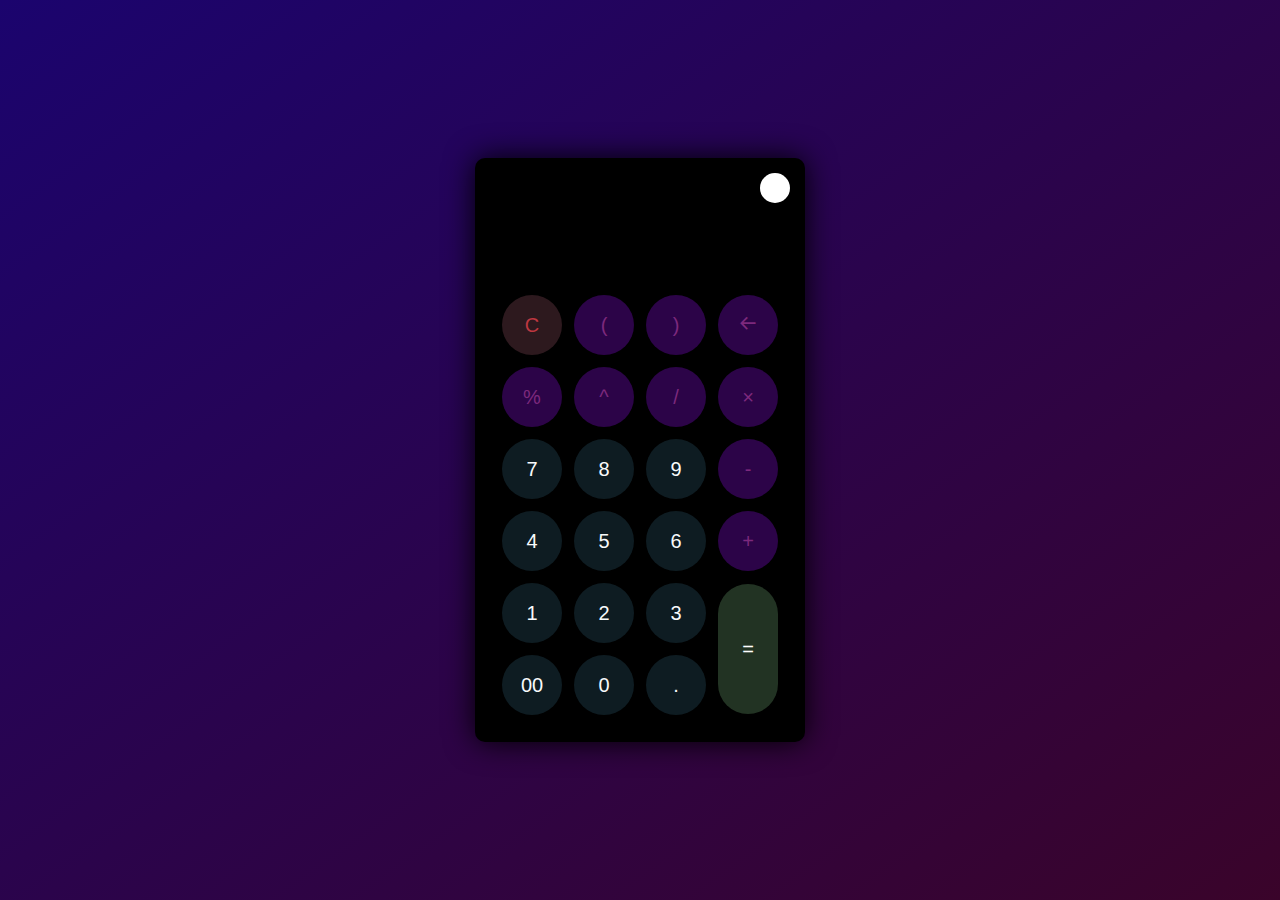
<file: CALCULATER/calculator2.html>
<!DOCTYPE html>
<html lang="en">

<head>
    <meta charset="UTF-8">
    <meta name="viewport" content="width=device-width, initial-scale=1.0">
    <title>Calculator</title>
    <link rel="stylesheet" href="./calculator3.css">
    <link href='https://unpkg.com/boxicons@2.1.4/css/boxicons.min.css' rel='stylesheet'>
</head>

<body>
    <div class="container">
        <div class="calculator dark">
            <div class="theme-toggle active">
                <i class="toggle-icon "></i>
            </div>
            <div class="display-screen">
                <input type="text" id="display" value="">
            </div>
            <div class="buttons">
                <table>
                    <tr>
                        <td><button class="btn-operator" id="clear">C</button></td>
                        <td><button class="btn-operator" id="(">(</button></td>
                        <td><button class="btn-operator" id=")">)</button></td>
                        <td><button class="btn-operator" id="backspace"><i class='bx bx-arrow-back'></i></button></td>
                    </tr>
                    <tr>
                        <td><button class="btn-operator" id="%">%</button></td>
                        <td><button class="btn-operator" id="^">^</button></td>
                        <td><button class="btn-operator" id="/">/</button></td>
                        <td><button class="btn-operator" id="x">&times;</button></td>
                    </tr>
                    <tr>
                        <td><button class="btn-number" id="7">7</button></td>
                        <td><button class="btn-number" id="8">8</button></td>
                        <td><button class="btn-number" id="9">9</button></td>
                        <td><button class="btn-operator" id="-">-</button></td>
                    </tr>
                    <tr>
                        <td><button class="btn-number" id="4">4</button></td>
                        <td><button class="btn-number" id="5">5</button></td>
                        <td><button class="btn-number" id="6">6</button></td>
                        <td><button class="btn-operator" id="+">+</button></td>
                    </tr>
                    <tr>
                        <td><button class="btn-number" id="1">1</button></td>
                        <td><button class="btn-number" id="2">2</button></td>
                        <td><button class="btn-number" id="3">3</button></td>
                        <td rowspan="2"><button class="btn-equal" id="equal">=</button></td>
                    </tr>
                    <tr>
                        <td><button class="btn-number" id="00">00</button></td>
                        <td><button class="btn-number" id="0">0</button></td>
                        <td><button class="btn-number" id=".">.</button></td>
                    </tr>
                </table>
            </div>
        </div>
    </div>

    <script src="./calculator5.js"></script>
</body>

</html>
</file>
<file: CALCULATER/calculator3.css>
*{
    padding: 0;
    margin: 0;
    box-sizing: border-box;
    outline: 0;
    transition: all 0.5s ease;
}


:root{
    --black : #000;
    --white : #fff;
    --icon-color: var(--white);
    --calc-bg-color: #000000;
    --display-color: #f8fafd;
    --clear-bg-color: #2d191e;
    --clear-color: #bd3740;
    --num-bg-color: #0e1c22;
    --num-color: #f8fafb;
    --op-bg-color: #2c0448;
    --op-color: #7d297d;
    --eql-bg-color: #223323;
    --eql-color: var(--white); 
    --shadow-color: var(--black);
}

.light{
    --black : #000;
    --white : #fff;
    --icon-color: #333;
    --calc-bg-color: var(--white);
    --display-color : #0a1e23;
    --clear-bg-color: #ffd5d8;
    --clear-color: #fc4552;
    --num-bg-color: #c4eaff;
    --num-color: var(--black);
    --op-bg-color: #ffd0fd;
    --op-color: #907f8f;
    --eql-bg-color: #adf9e7;
    --eql-color: var(--black);
    --shadow-color: grey;
}

body{
    font-family: sans-serif;
    background-image: linear-gradient(to bottom right, rgb(27, 4, 110), rgb(58, 4, 42));
}

.container{
    height: 100vh;
    width: 100vw;
    display: grid;
    place-items: center;
}

.calculator{
    position: relative;
    height: auto;
    width: auto;
    padding: 20px;
    border-radius: 10px;
    box-shadow: 0 0 30px var(--shadow-color);
}

.theme-toggle{
    position: absolute;
    top: 30px;
    right: 30px;
    cursor: pointer;
    z-index: 1;
}


.theme-toggle::before{
    content: '';
    height: 30px;
    width: 30px;
    position: absolute;
    top: 50%;
    transform: translate(-50%, -50%);
    border-radius: 50%;
    z-index: -1;
}

#display{
    margin: 0 10px;
    height: 50px;
    width: auto;
    max-width: 270px;
    display: flex;
    align-items: flex-end;
    justify-content: flex-end;
    font-size: 30px;
    margin-bottom: 20px;
    margin: 40px auto 20px auto;
    overflow-x: scroll;
    overflow-x: auto;
    border-radius: 5px;
    text-align: right;
    color: var(--black);
}

#display{
    background-color: var(--calc-bg-color);
    border: none;
    color: var(--display-color);
}

#display::-webkit-scrollbar{
    display: block;
    height: 3px;
}

button{
    height: 60px;
    width: 60px;
    border: 0;
    border-radius: 30px;
    margin: 5px;
    font-size: 20px;
    cursor: pointer;
    transition: all 200ms ease;
}

svg{
    width: 30px;
    margin: auto;
}

button:hover{
    transform: scale(1.1);
}

button#equal{
    height: 130px;
}


/* Dark and Light Thene */

.theme-toggle::before{
    background-color: var(--icon-color);
}

.calculator{
    background-color: var(--calc-bg-color);
}

.calculator #display{
    color: var(--display-color);
}

.calculator button#clear{
    background-color: var(--clear-bg-color);
    color: var(--clear-color);
}

.calculator button.btn-number{
    background-color: var(--num-bg-color);
    color: var(--num-color);
}

.calculator button.btn-operator{
    background-color: var(--op-bg-color);
    color: var(--op-color);
}


.calculator button.btn-equal{
    background-color: var(--eql-bg-color);
    color: var(--eql-color);
}
</file>
